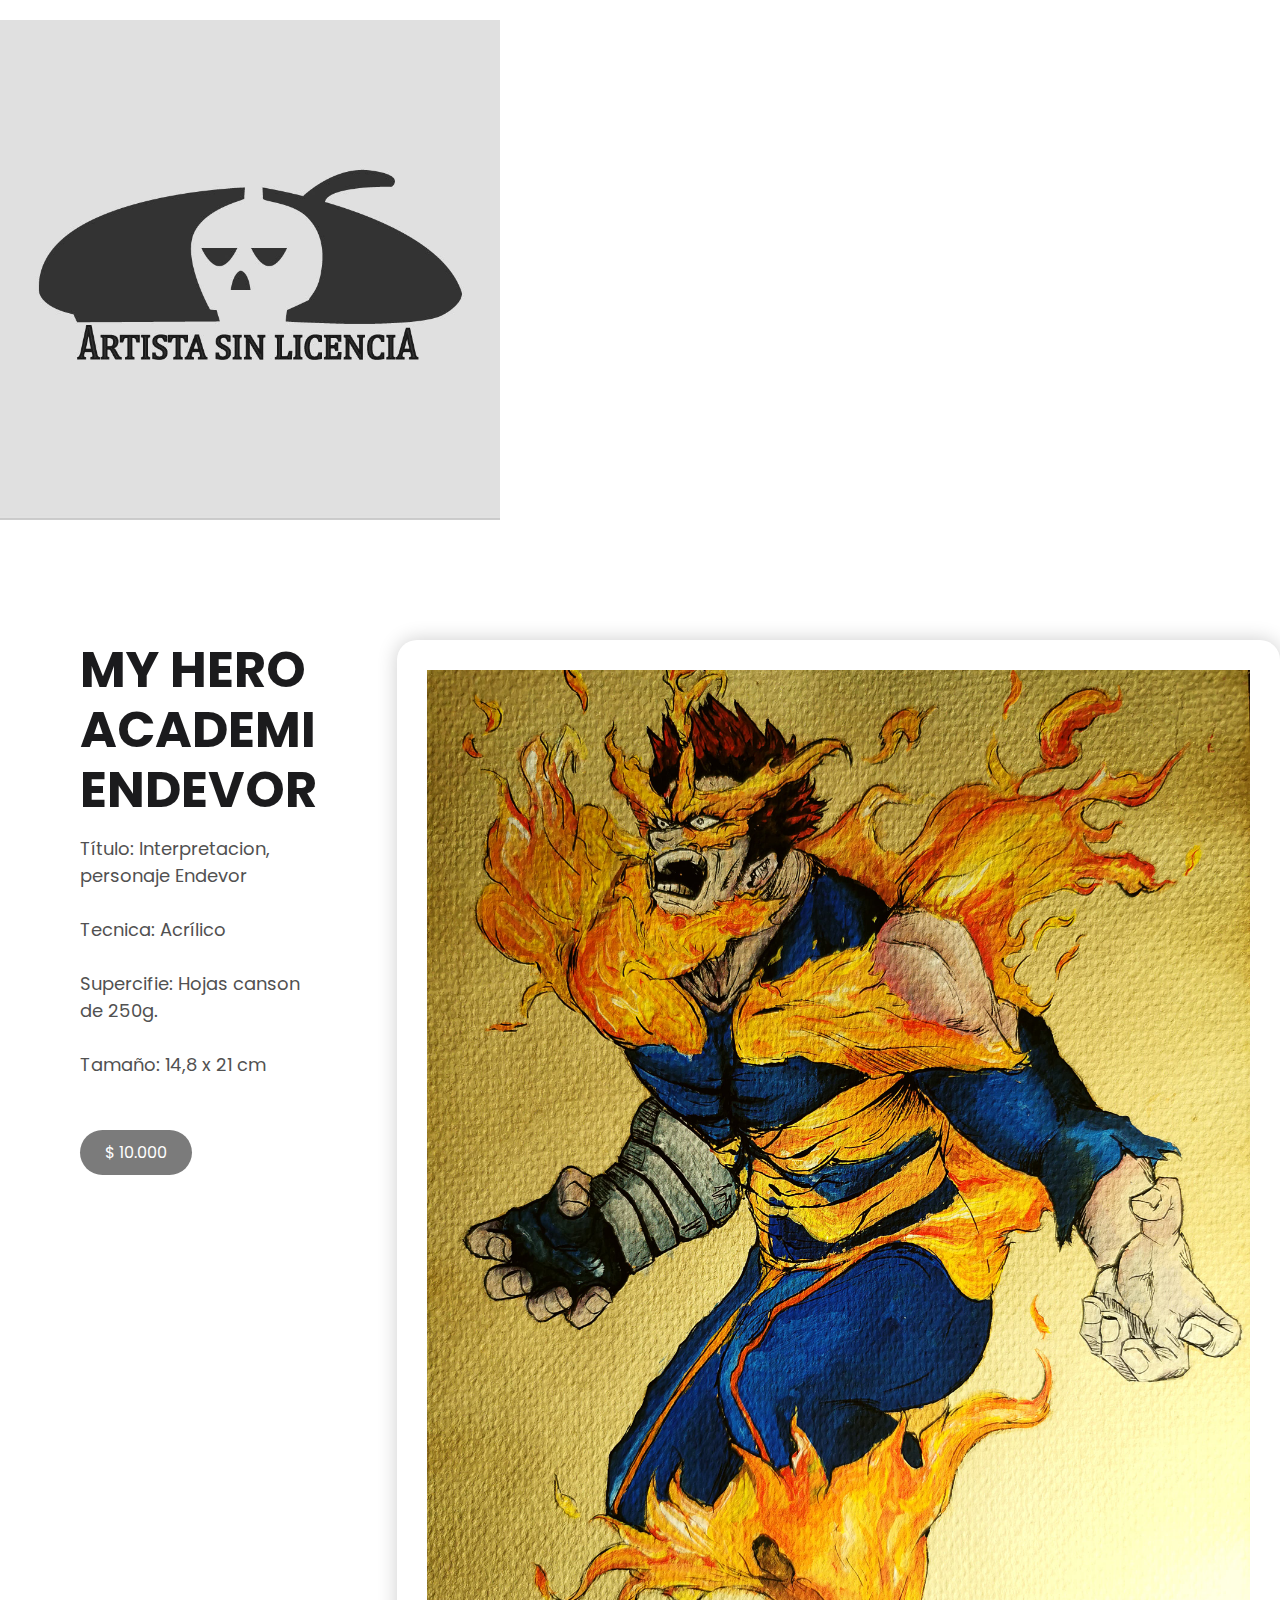
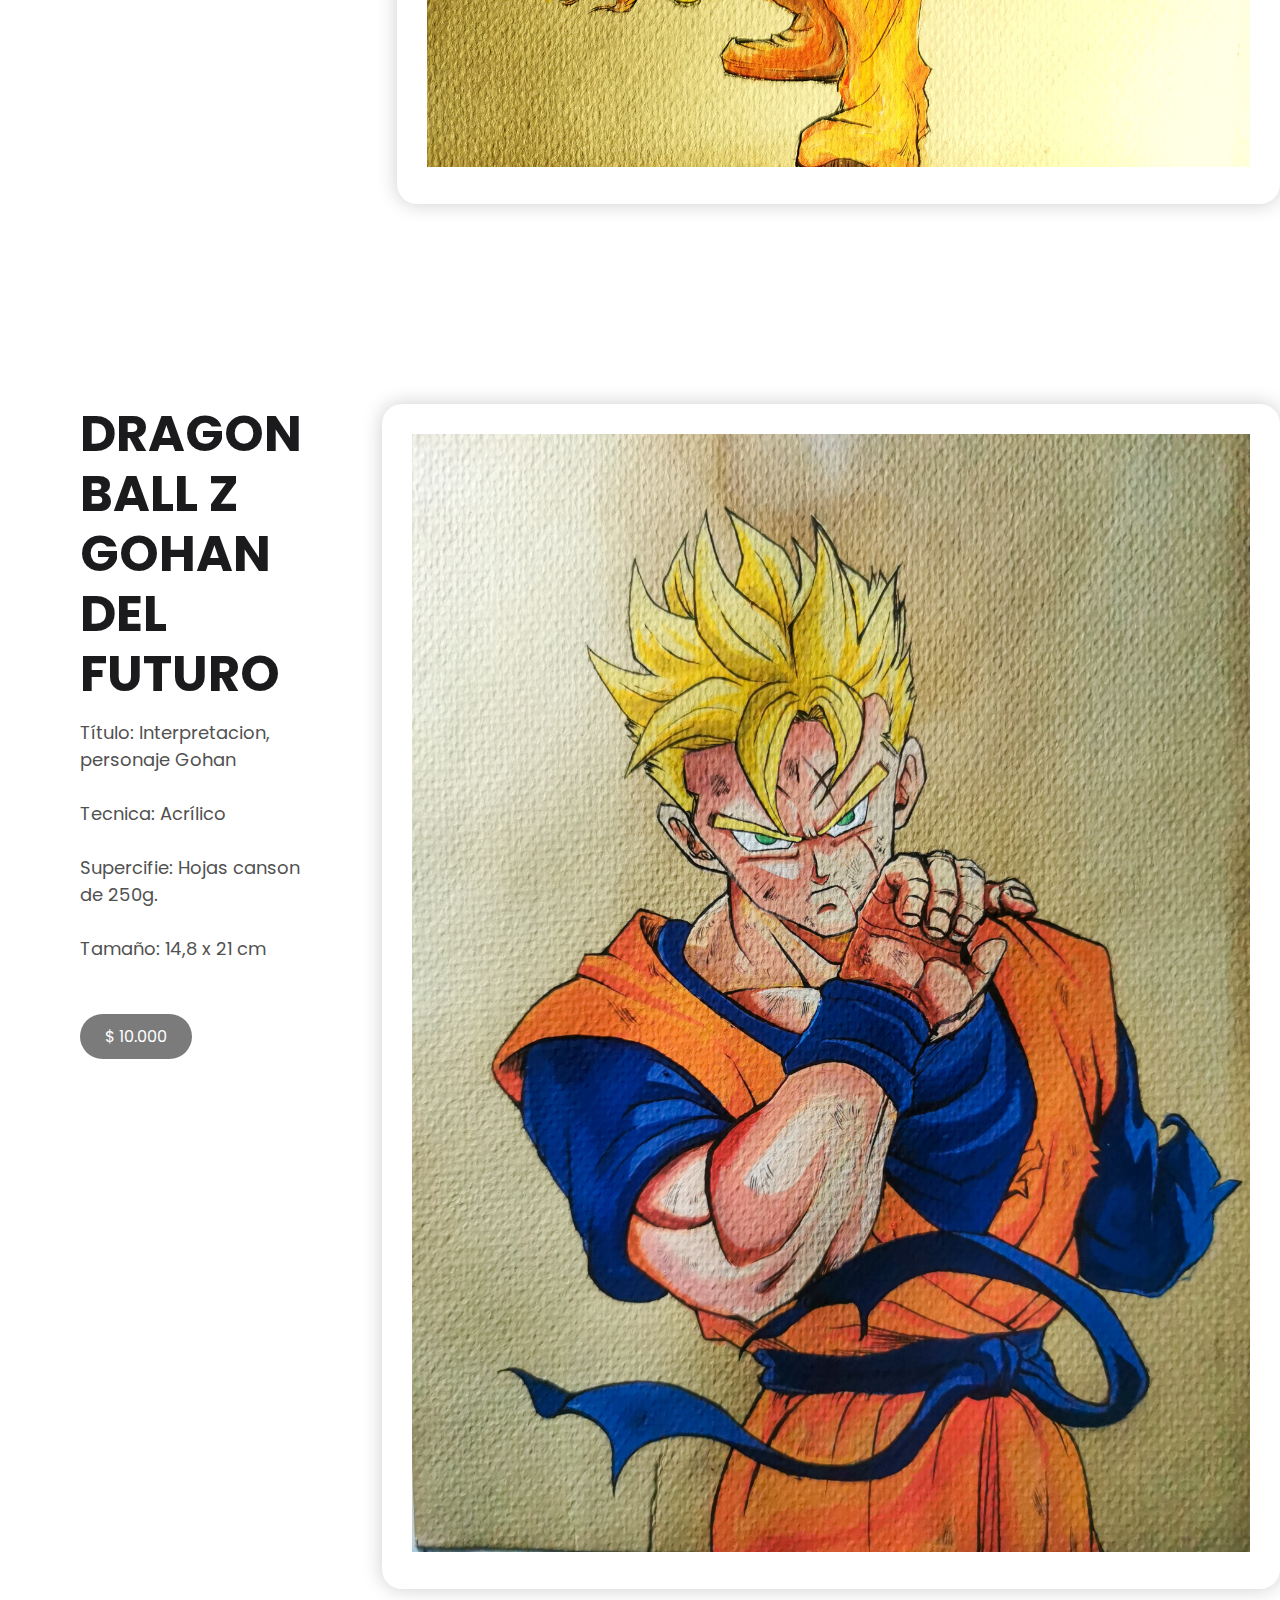
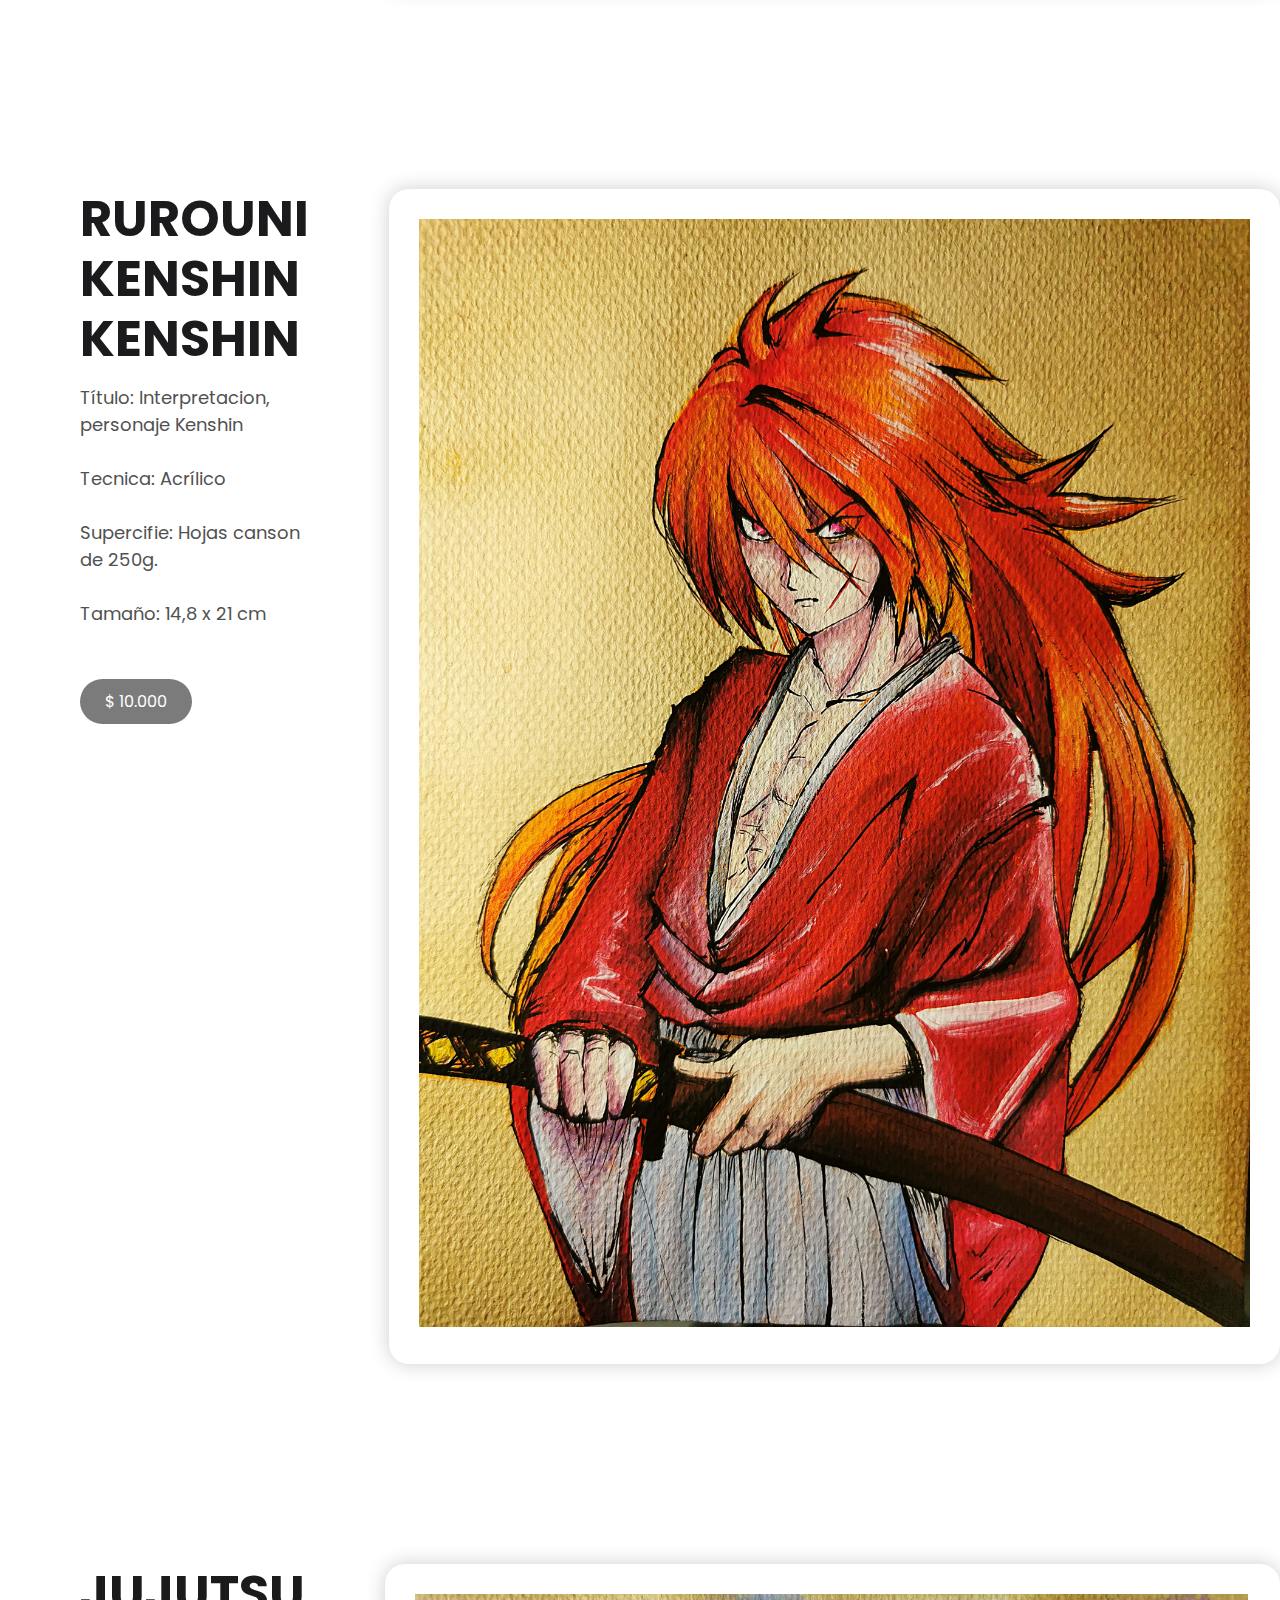
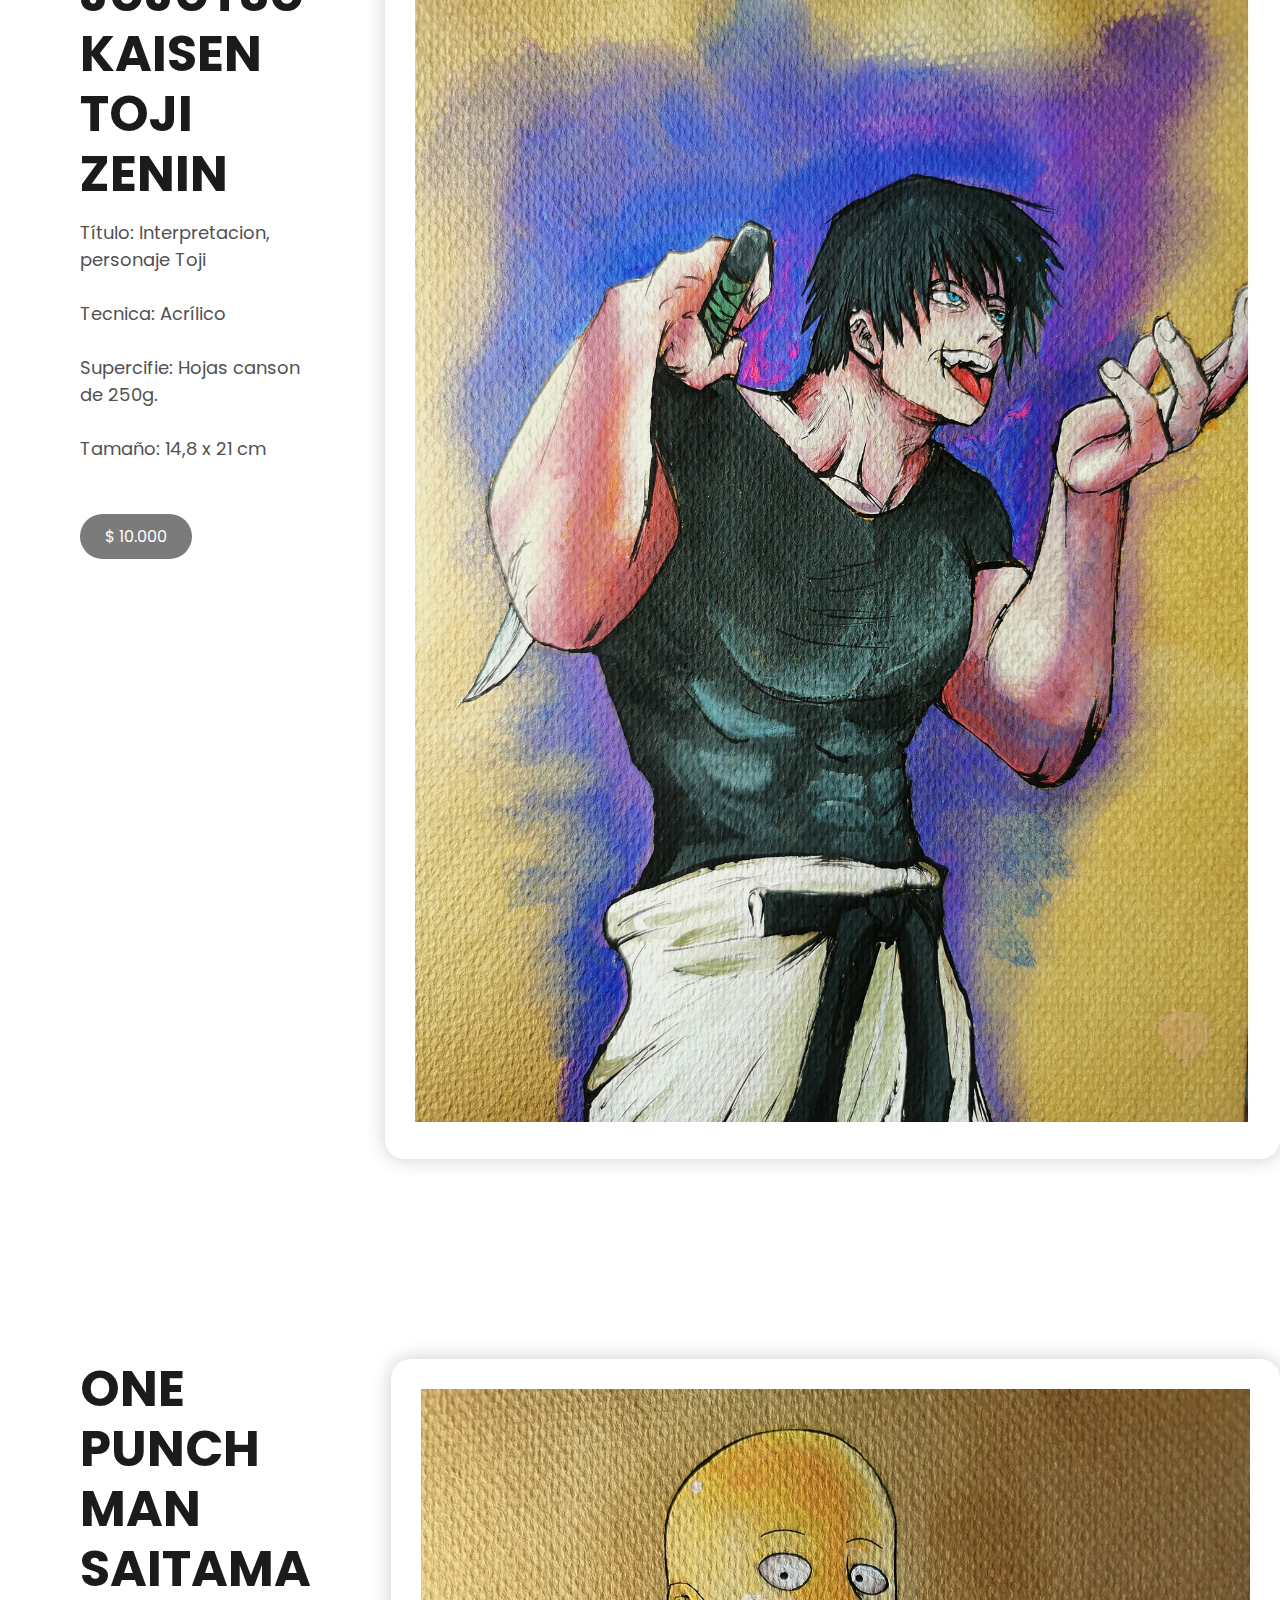
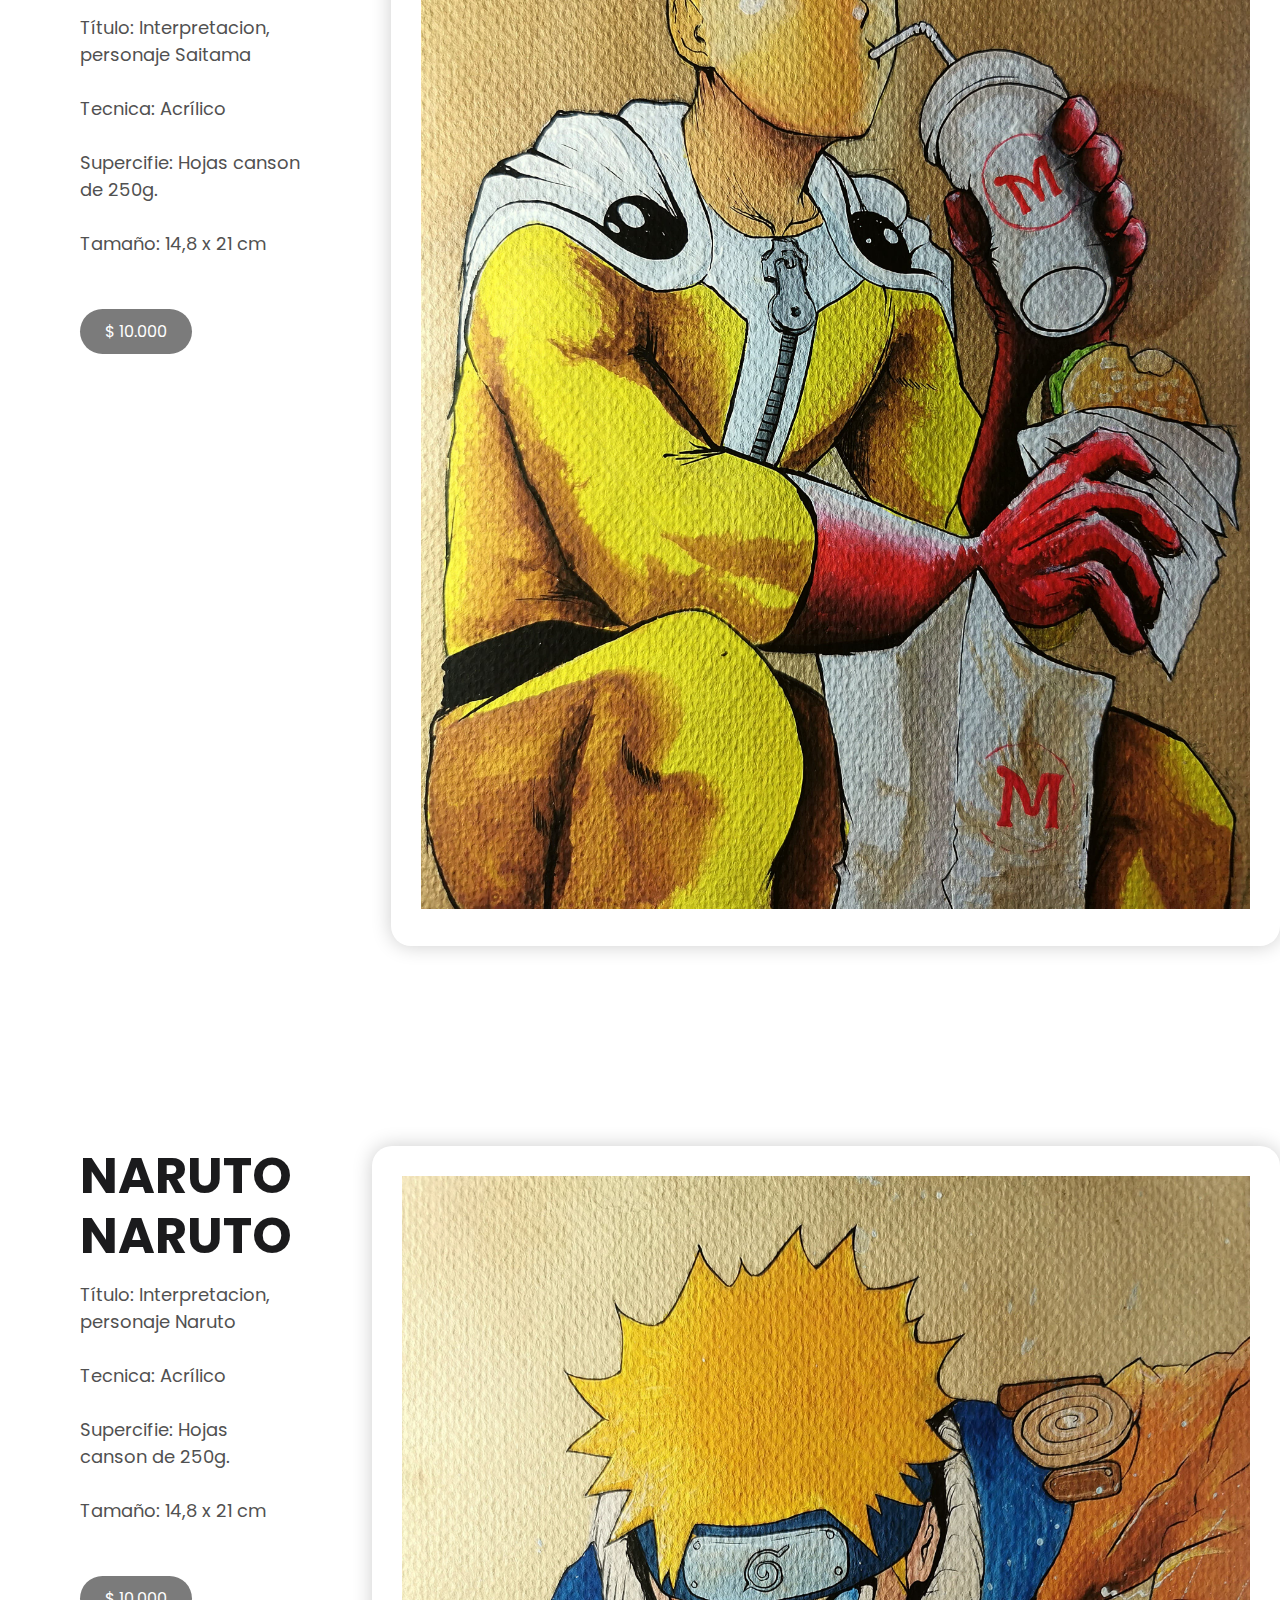
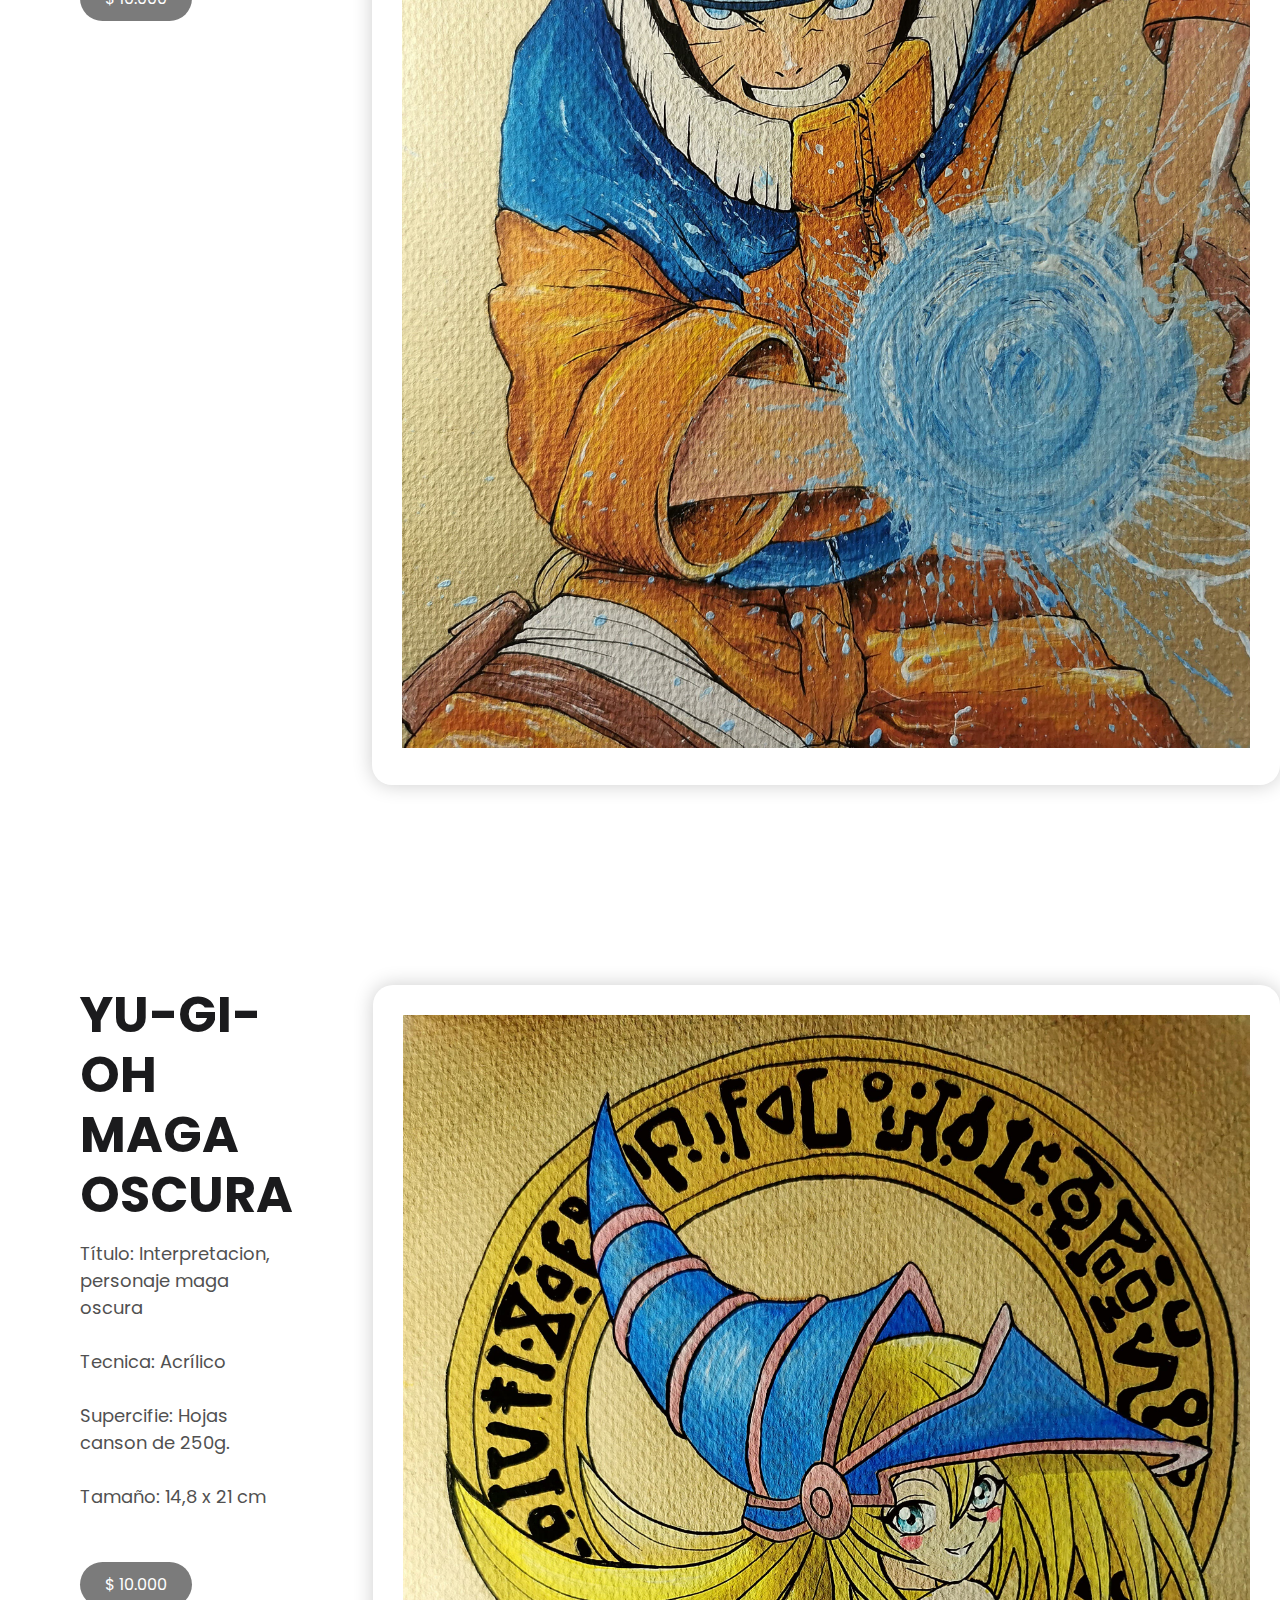
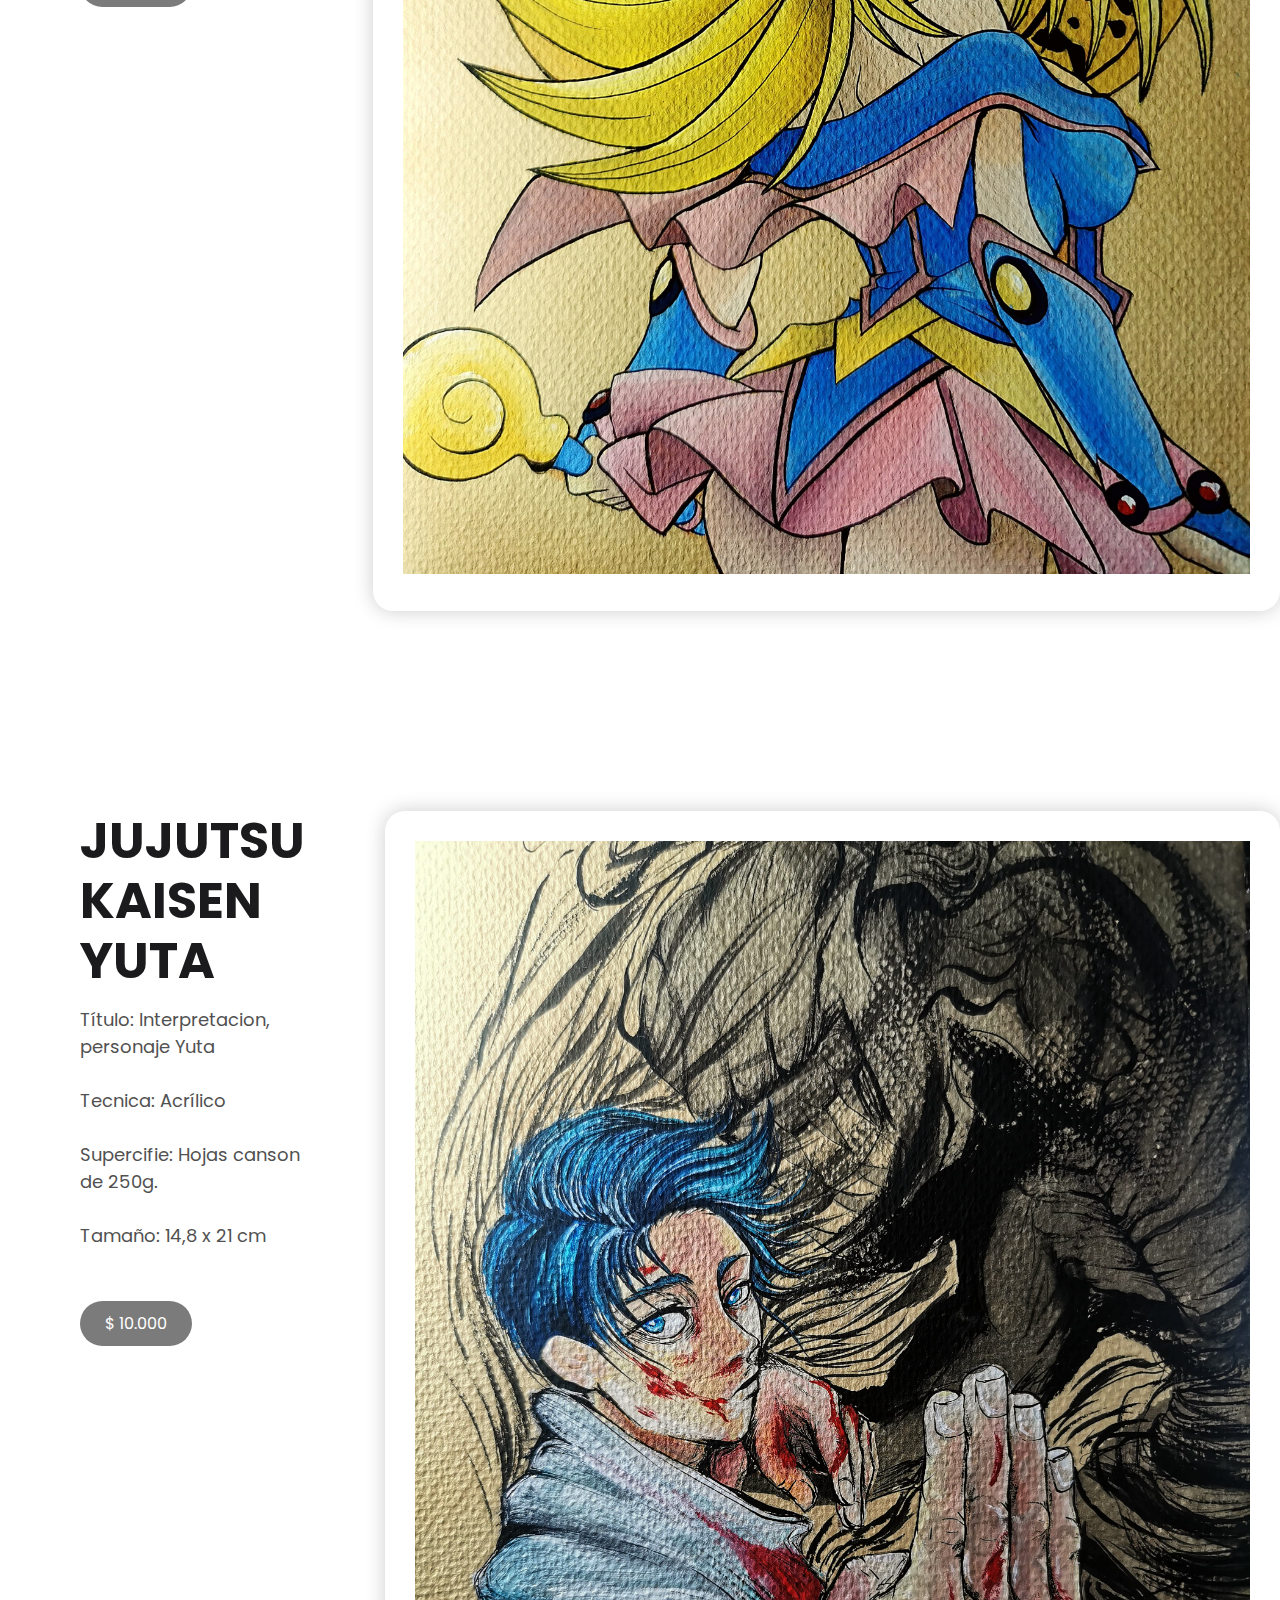
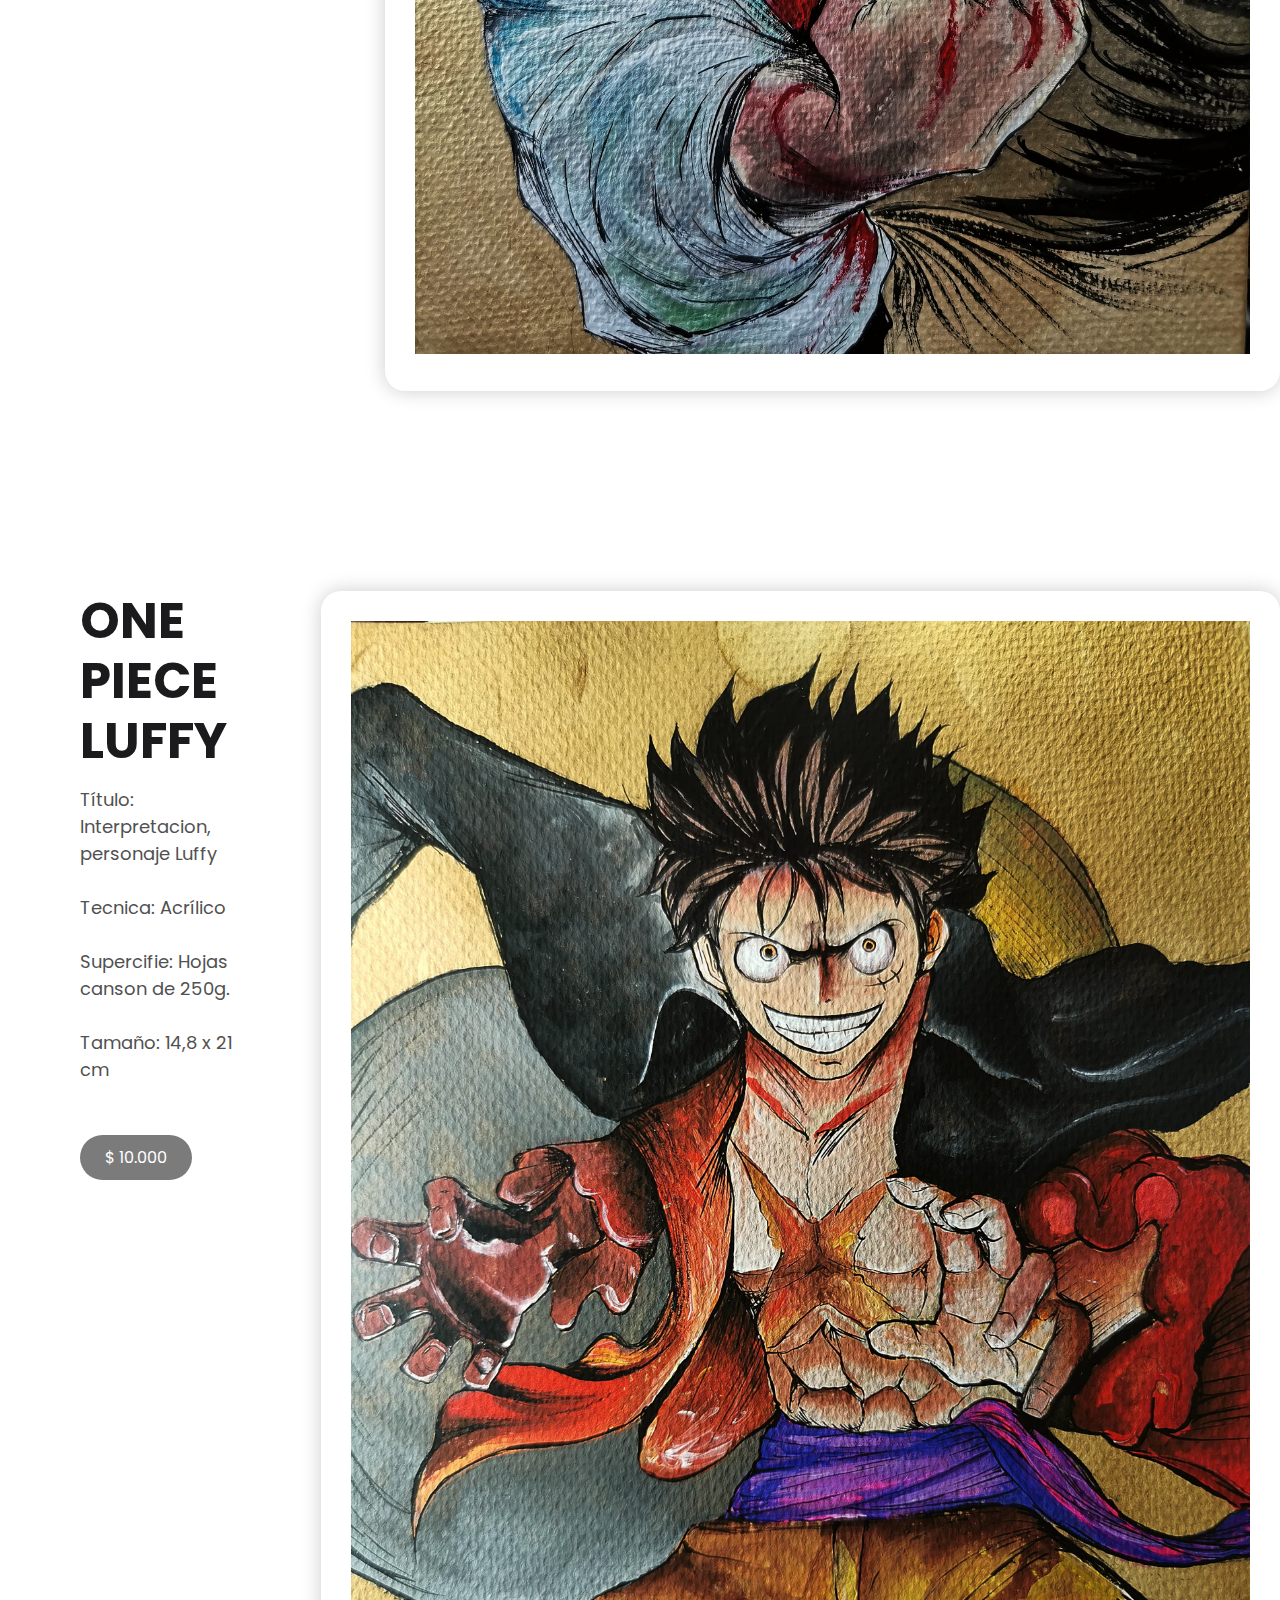
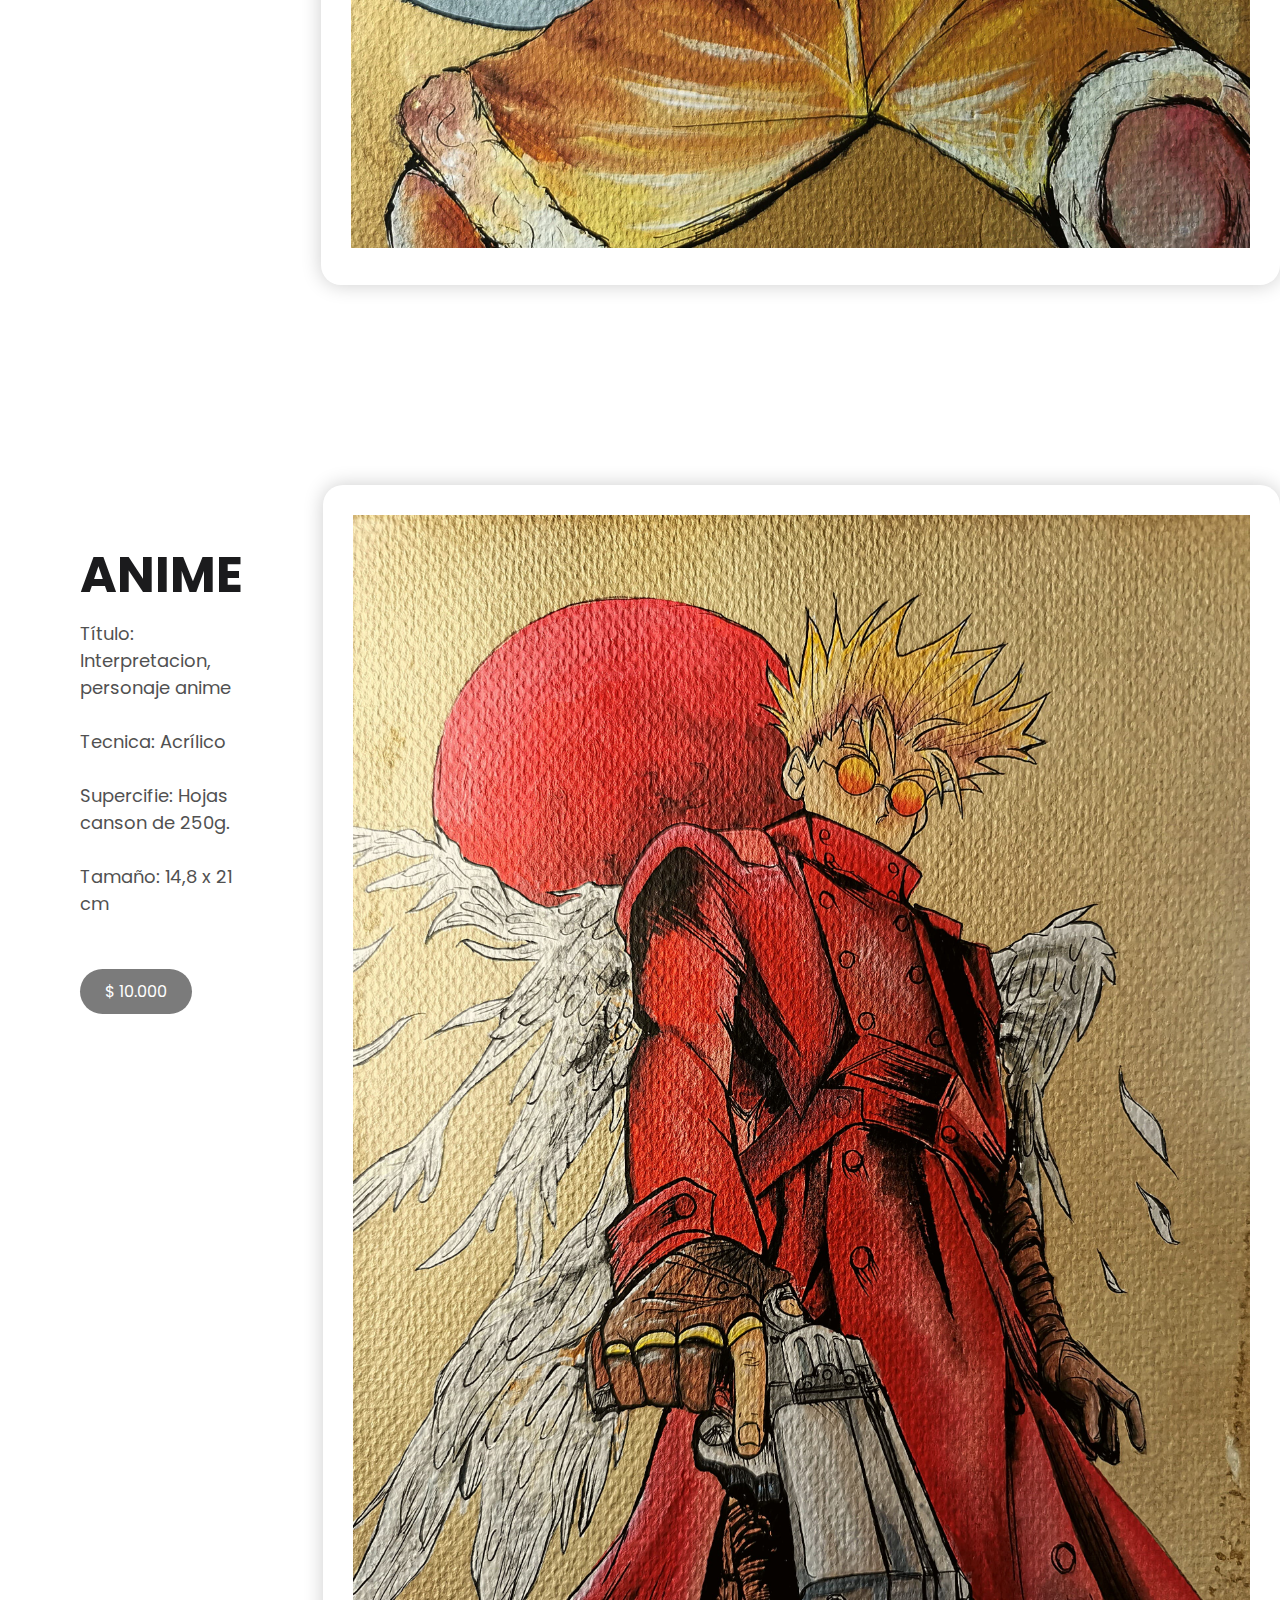
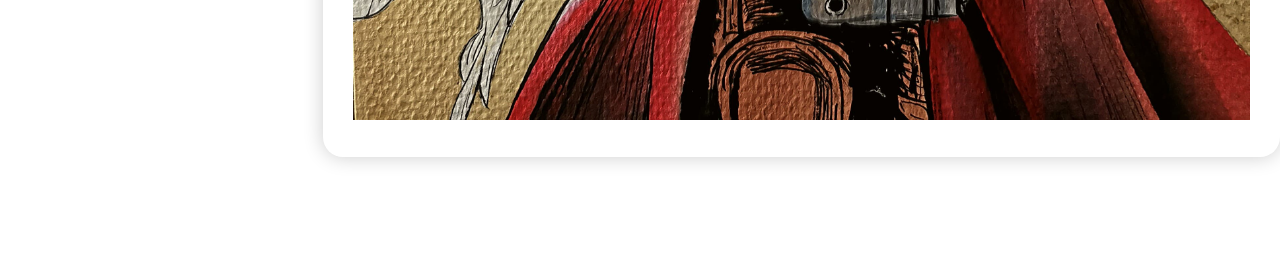
<file: pinturas.html>
<!DOCTYPE html>
<html>
<head>
	<meta charset="utf-8">
	<meta name="viewport" content="width=device-width, initial-scale=1">
	<title>Pinturas</title>
	<link rel="stylesheet" type="text/css" href="style.css">
</head>
<body>





<div class="menu">			
<img src="images/artista.jpg" height="500px" width="500px">
</div>


<div class="header-content">
			<div class="header-txt">


				<h1>My Hero Academi<br>Endevor</h1>
                <p>
              Título: Interpretacion, personaje Endevor<br><br>
              Tecnica: Acrílico<br><br>
              Supercifie: Hojas canson de 250g.<br><br>
              Tamaño: 14,8 x 21 cm<br><br>


                </p>
                 <a href="#" class="btn-1">$ 10.000</a>
			</div>

			<div class="header-img">
				<img src="images/endevor.jpg"  >
			</div>


		</div>



<div class="header-content">
			<div class="header-txt">
				<h1>Dragon ball Z<br>Gohan del futuro</h1>
                <p>
               Título: Interpretacion, personaje Gohan<br><br>
               Tecnica: Acrílico<br><br>
               Supercifie: Hojas canson de 250g.<br><br>
               Tamaño: 14,8 x 21 cm<br><br>

                </p>
                 <a href="#" class="btn-1">$ 10.000</a>
			</div>
			<div class="header-img">
				<img src="images/gohan.jpg">
			</div>
		</div>




<div class="header-content">
			<div class="header-txt">
				<h1>Rurouni Kenshin<br>Kenshin</h1>
                <p>
               Título: Interpretacion, personaje Kenshin<br><br>
               Tecnica: Acrílico<br><br>
               Supercifie: Hojas canson de 250g.<br><br>
               Tamaño: 14,8 x 21 cm<br><br>
                </p>
                 <a href="#" class="btn-1">$ 10.000</a>
			</div>
			<div class="header-img">
				<img src="images/zamurai.jpg" >
			</div>

			
		</div>




<div class="header-content">
			<div class="header-txt">
				<h1>Jujutsu Kaisen<br>Toji Zenin</h1>
                <p>
               Título: Interpretacion, personaje Toji<br><br>
               Tecnica: Acrílico<br><br>
               Supercifie: Hojas canson de 250g.<br><br>
               Tamaño: 14,8 x 21 cm<br><br>
                </p>
                 <a href="#" class="btn-1">$ 10.000</a>
			</div>
			<div class="header-img">
				<img src="images/toji.jpg" >
			</div>

			
		</div>





<div class="header-content">
			<div class="header-txt">
				<h1>One Punch Man<br>Saitama</h1>
                <p>
               Título: Interpretacion, personaje Saitama<br><br>
               Tecnica: Acrílico<br><br>
               Supercifie: Hojas canson de 250g.<br><br>
               Tamaño: 14,8 x 21 cm<br><br>
                </p>
                 <a href="#" class="btn-1">$ 10.000</a>
			</div>
			<div class="header-img">
				<img src="images/saitama.jpg" >
			</div>

			
		</div>



<div class="header-content">
			<div class="header-txt">
				<h1>Naruto<br>Naruto</h1>
                <p>
               Título: Interpretacion, personaje Naruto<br><br>
               Tecnica: Acrílico<br><br>
               Supercifie: Hojas canson de 250g.<br><br>
               Tamaño: 14,8 x 21 cm<br><br>
                </p>
                 <a href="#" class="btn-1">$ 10.000</a>
			</div>
			<div class="header-img">
				<img src="images/naruto.jpg" >
			</div>

			
		</div>



<div class="header-content">
			<div class="header-txt">
				<h1>Yu-Gi-Oh<br>Maga Oscura</h1>
                <p>
               Título: Interpretacion, personaje maga oscura<br><br>
               Tecnica: Acrílico<br><br>
               Supercifie: Hojas canson de 250g.<br><br>
               Tamaño: 14,8 x 21 cm<br><br>
                </p>
                 <a href="#" class="btn-1">$ 10.000</a>
			</div>
			<div class="header-img">
				<img src="images/magaoscura.jpg" >
			</div>

			
		</div>





<div class="header-content">
		 <div class="header-txt">
				<h1>Jujutsu Kaisen<br>Yuta</h1>
                <p>
               Título: Interpretacion, personaje Yuta<br><br>
               Tecnica: Acrílico<br><br>
               Supercifie: Hojas canson de 250g.<br><br>
               Tamaño: 14,8 x 21 cm<br><br>
                </p>
                 <a href="#" class="btn-1">$ 10.000</a>
		 </div>
			    <div class="header-img">
			  	<img src="images/yuta.jpg" >
			    </div>			
</div>




<div class="header-content">
		 <div class="header-txt">
				<h1>One Piece<br>Luffy</h1>
                <p>
               Título: Interpretacion, personaje Luffy<br><br>
               Tecnica: Acrílico<br><br>
               Supercifie: Hojas canson de 250g.<br><br>
               Tamaño: 14,8 x 21 cm<br><br>
                </p>
                 <a href="#" class="btn-1">$ 10.000</a>
		 </div>
			    <div class="header-img">
			  	<img src="images/luffy.jpg" >
			    </div>			
</div>





<div class="header-content">
		 <div class="header-txt">
				<h1><br>Anime</h1>
                <p>
               Título: Interpretacion, personaje anime<br><br>
               Tecnica: Acrílico<br><br>
               Supercifie: Hojas canson de 250g.<br><br>
               Tamaño: 14,8 x 21 cm<br><br>
                </p>
                 <a href="#" class="btn-1">$ 10.000</a>
		 </div>
			    <div class="header-img">
			  	<img src="images/van.jpg" >
			    </div>			
</div>




</body>
</html>
</file>
<file: style.css>
@import url('https://fonts.googleapis.com/css2?family=Poppins:ital,wght@0,100;0,200;0,300;0,400;0,500;0,600;0,700;0,800;0,900;1,100;1,200;1,300;1,400;1,500;1,600;1,700;1,800;1,900&display=swap');
*{

	margin: 0;
	padding: 0;
	box-sizing: border-box;
	text-decoration: none;
	list-style: none;
}


body {

	font-family: 'Poppins',sans-serif;
}

img {
	max-width: 100%;
}

.container {
	max-width: 1200px;
	margin: 0 auto;

}

.header {
	background-color: #e0e0e0;
}
.menu {
display: flex;
justify-content: space-between;
align-items: center;
padding: 20px 0;
}

.logo{
	color: #7b7b7b;
	font-size: 25px;
	font-weight: 800;
	text-transform: uppercase;
}

.menu .navbar ul{
	display: flex;
}
.menu .navbar ul li a{
	font-size: 18px;
	padding: 0 20px;
	color: #1B1B1D;
	display: block;
	font-weight: 600;
}

.menu .navbar ul li a:hover {
	color: #FF8400;
}

#menu{
	display: none;
}
.menu-icono{
	width: 25px;
}
.menu label{
	cursor: pointer;
	display: none;
}
.header-content{
display: flex;
justify-content: space-between;
padding: 100px 0;
}
 .header-txt{
 	flex-basis: 50%;
 	padding-right: 80px;
 	padding-left: 80px;
 }
 .header-txt h1 {
 	font-size: 50px;
 	line-height: 1.2;
 	text-transform: uppercase;
 	color: #1B1B1D;
 	margin-bottom: 15px;
 }
 p{
 	font-size: 18px;
 	color: #515151;
 	margin-bottom: 25px;
 }

 .btn-1 {
 	display: inline-block;
 	padding: 10px 25px;
 	color: #FFFFFF;
 	background-color: #7b7b7b;
 	text-transform: uppercase;
 	border-radius: 25px;
 	font-size: 16px;
 }
 .btn-1:hover{
 	background-color: #F38004;
 }
 .header-img{
 	

///
flex-basis: calc(50% - 20px);
    padding: 30px;
    background-color: #ffffff;
    box-shadow: 0 0 20px rgba(0, 0, 0, 0.2);
    border-radius: 20px;

///


 }

 .services{
 	padding: 80px 0;
 	text-align: center;
 }

 h2{
 	color: #1B1B1D;
 	font-size: 40px;
 }
 .services-content{
 	display: flex;
 	justify-content: space-between;
 	margin-top: 50px;
 }

 .services-1{
 	flex-basis: calc(33.3% - 40px);
 }

 .services-1 img{
 	width: 30px;
 	margin-bottom: 10px;
 }

 .services-1 h3 {
 	color: #1B1B1D;	
 	font-size: 20px;
 	margin-bottom: 10px;
 }
 .products {
 	padding: 0 0 80px 0;
 	text-align: center;
 }
 .products-content {
 	margin-top: 50px;
 	display: grid;
 	grid-template-columns: repeat(3, 1fr);
 	gap: 20px;
 }
 .products-1{
 	background-color: #e0e0e0;
 

 	padding: 20px;

 }

.products-1 img{

	width: 80px;
	height: 80px;
}
 .products-1 h4 {
 	color: #1B1B1D;
 	font-size: 22px;
 	margin-bottom: 5px;
 }
 .products-1 p{
 	color: #7b7b7b;
 	margin-bottom: 10px;
 }
 
 .testimonio {
 	text align:center;
 	padding-bottom: 80px;
 }

 .testimonio-content {
 	display: flex;
 	justify-content: space-between;
 	margin-top: 50px;
 }
 .testimonio-1{
 	flex-basis: calc(50% - 20px);
 	padding: 20px;
 	box-shadow: 0 0 20px rgba(0, 0, 0, 0.2);
 	border-radius: 20px;
 }
 .testimonio-1 img{
 	width: 80px;
 	height: 80px;
 	border-radius: 50%;
 	margin-bottom: 5px;
 }	

 .testimonio-1 h3{
 	color: #1B1B1D;
 	text-transform: uppercase;
 	margin-bottom: 10px;
 }
 .testimonio-1 p{
 	margin-bottom: 0;
 }
 .footer {
 	border-top: 1px solid #1B1B1D;
 	padding: 20px 0;
 }
  .footer-content{
 display: flex;
 justify-content: space-between;
 align-items: center;
 }

 .footer-content ul{
 	display: flex;
 }
  .footer-content ul li a{
 	display: block;
 	padding: 10px;
    color:#1B1B1D;
    font-size: 18px;
    font-weight: 600;
 }

   .footer-content ul li a:hover {
 	color:#FF8400;
 }

 @media(max-width: 991px){
.menu {
         padding: 20px;
         position: relative;
}
.menu label{
	display: initial;
}
.menu .navbar{
	position: absolute;
	top: 100%;
	left: 0;
	right: 0;
	background-color: #FF5A2C;
	display: none;
}
.menu .navbar ul{
	flex-direction: column;
}
.menu .navbar ul li {
	width: 100%;
	padding: 20px 0;
}


.menu .navbar ul li a:hover {
color: #FFFFFF;
}
#menu:checked ~ .navbar{
	display: initial;
}

.header-content{
	padding: 30px;
	flex-direction: column;
	text-align: center;
}
.header-txt{
	padding: 0 0 40px 0;
}
.services{
	padding: 30px;
}
.services-content {
flex-direction: column;
margin-top: 30px;
}


.products {
	padding: 30px;
}
.products-content{
	margin-top: 30px;
	grid-template-columns: repeat(1, 1fr);
}

.testimonio{
	padding: 30px;
}
.testimonio-content{
	flex-direction: column;
	margin-top: 30px;
}

.testimonio-1{
	margin-bottom: 30px;
}

.footer{
	padding: 30px;
	text-align: center;	
}

.footer-content ul{
	flex-direction: column;
}

.footer-content ul{
	flex-direction: column;
}


.icono img{
width: 200px;
	height: 100px;
}


}
</file>
